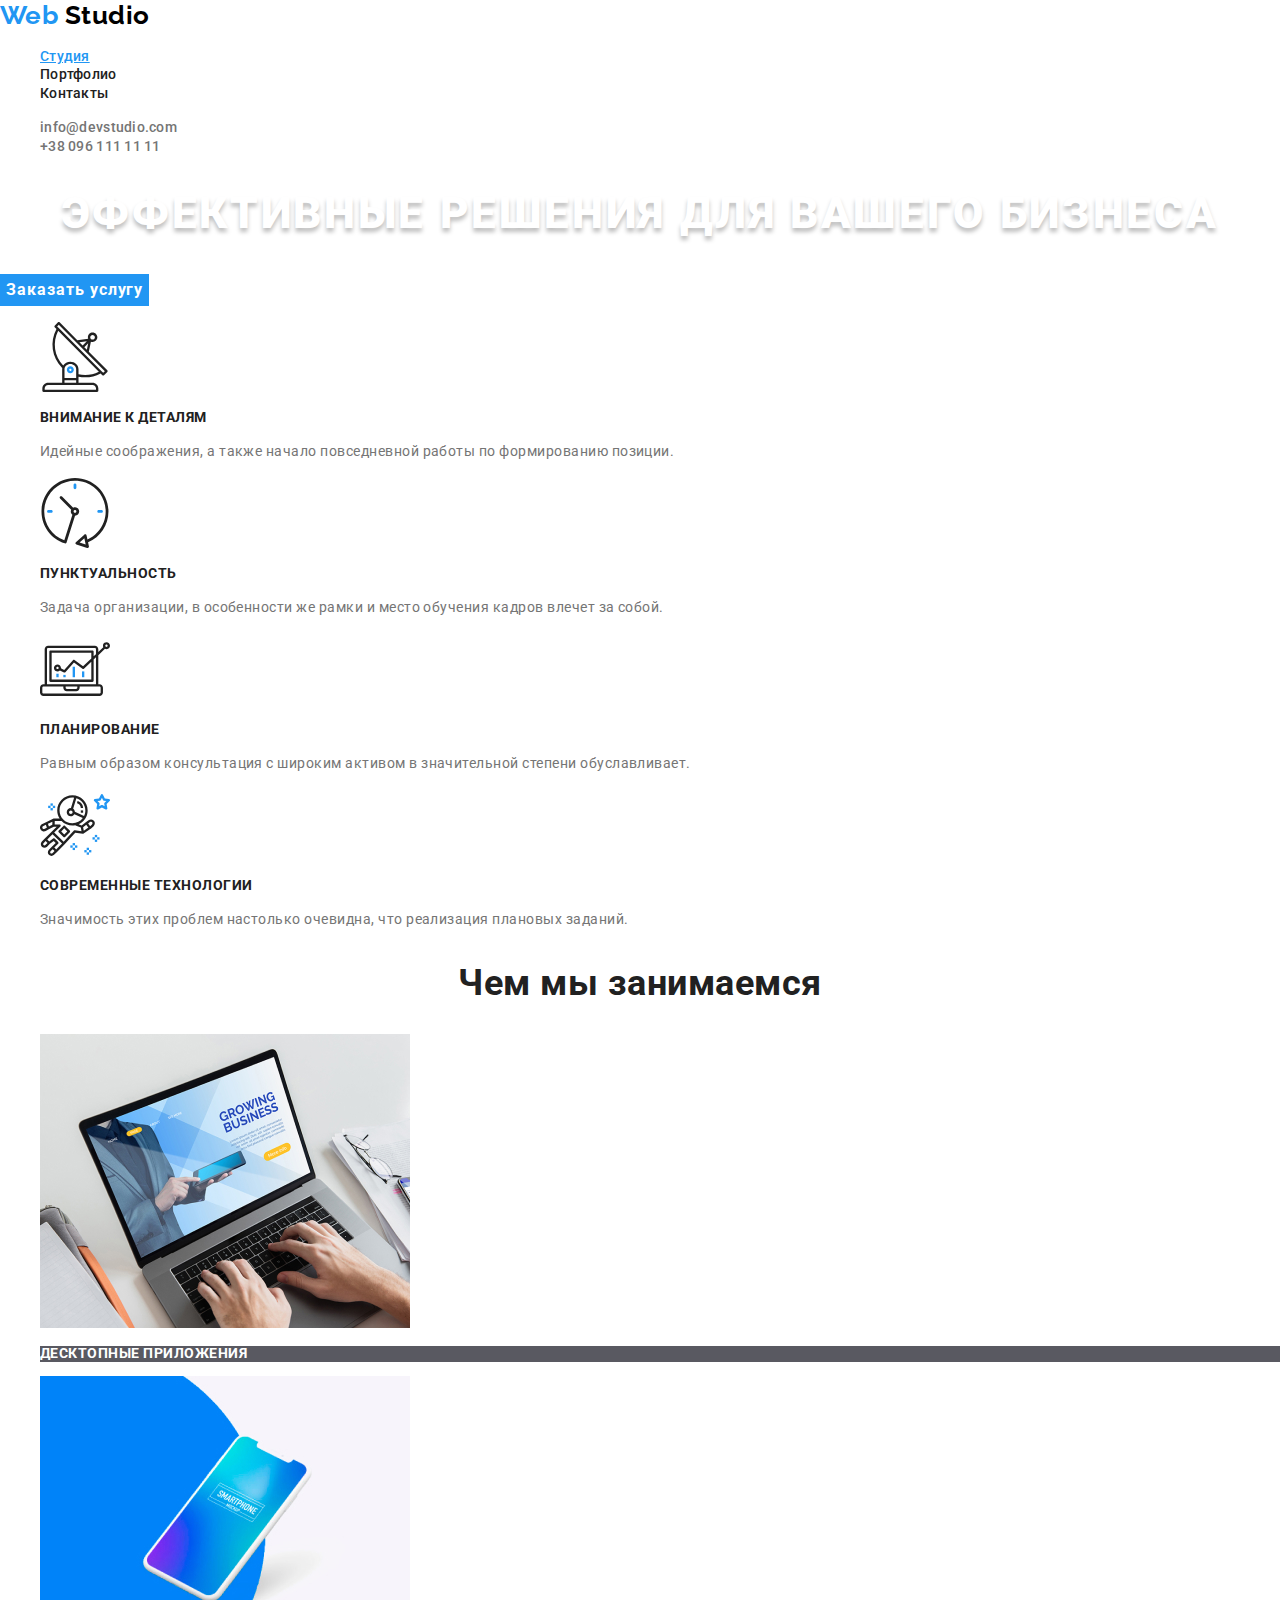
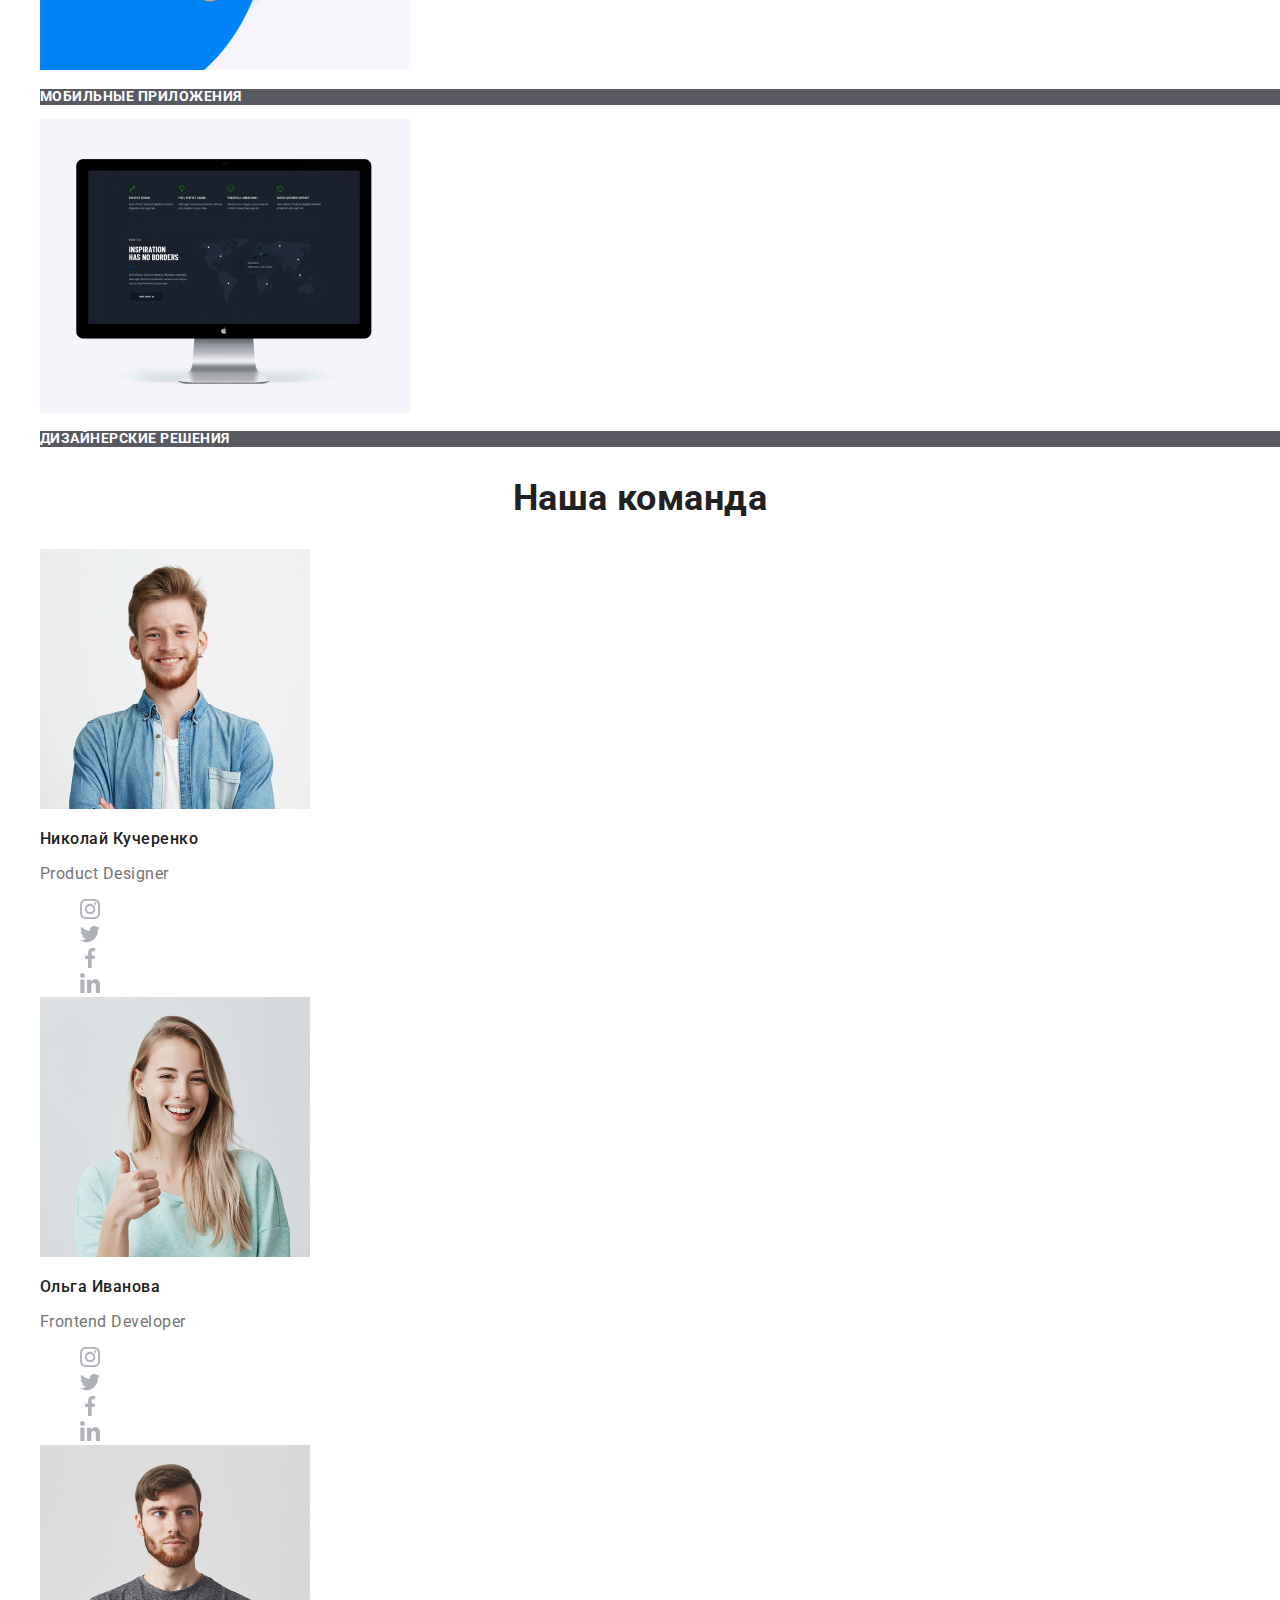
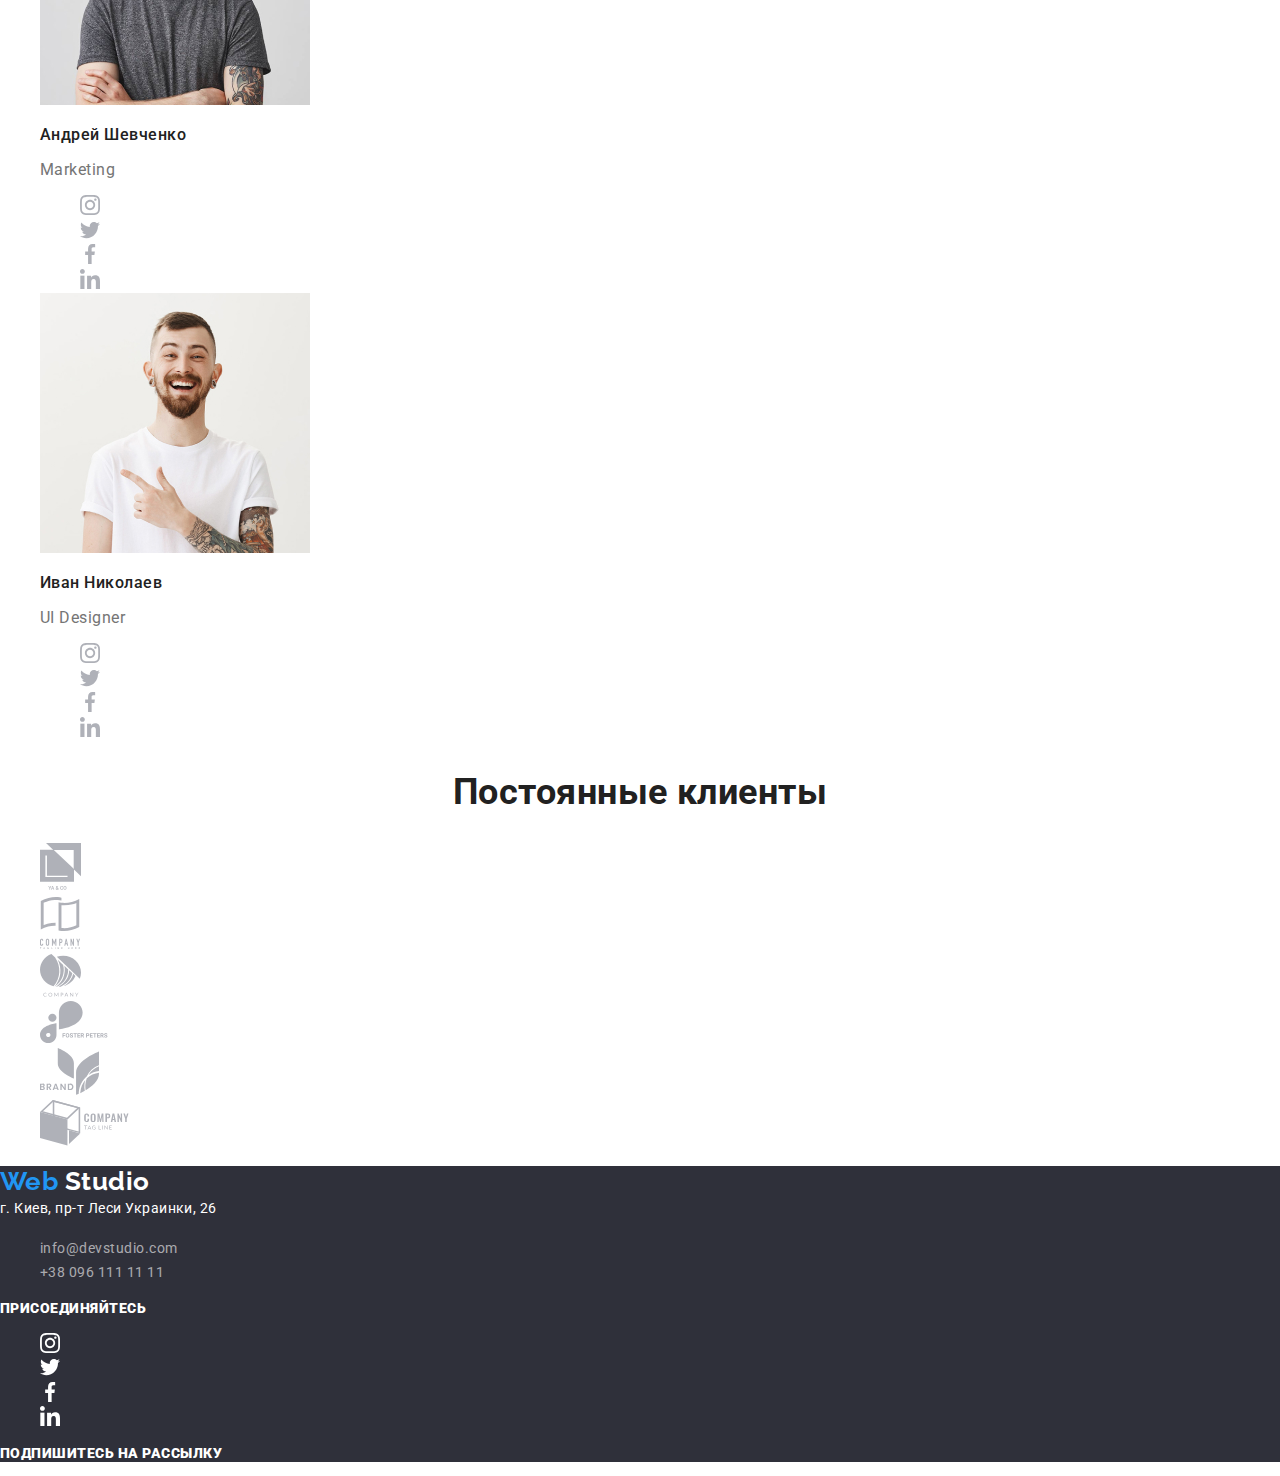
<file: index.html>
<!DOCTYPE html>
<html lang="ru">
	<head>
		<meta charset="UTF-8" />
		<meta name="viewport" content="width=device-width, initial-scale=1.0" />
		<title>Web Studio</title>
		<link
			href="https://fonts.googleapis.com/css2?family=Raleway:wght@700&family=Roboto:wght@400;500;700;900&display=swap"
			rel="stylesheet"
		/>
		<link rel="stylesheet" href="./css/normalize.css" />
		<link rel="stylesheet" href="./css/styles.css" />
	</head>

	<body>
		<!-- Header -->
		<header>
			<nav>
				<a href="./index.html" lang="en" class="logo link">
					Web
					<span class="logo-header">Studio</span>
				</a>

				<ul class="site-nav list">
					<li><a href="./index.html" class="link current">Студия</a></li>
					<li><a href="./portfolio.html" class="link">Портфолио</a></li>
					<li><a href="#" class="link">Контакты</a></li>
				</ul>
			</nav>

			<ul class="contacts list">
				<li>
					<a href="mailto:info@devstudio.com" target="_blank" rel="noopener noreferrer" class="link">
						info@devstudio.com
					</a>
				</li>
				<li><a href="tel:+380961111111" class="link">+38 096 111 11 11</a></li>
			</ul>
		</header>

		<main>
			<!-- Hero -->
			<section>
				<h1 class="hero-title">Эффективные решения для вашего бизнеса</h1>

				<button type="button" class="hero-button">Заказать услугу</button>
			</section>

			<!-- Our advantages -->
			<section>
				<h2 hidden>Наши преимущества</h2>
				<ul class="advantages list">
					<li>
						<img src="./images/icons/advantages/antenna.svg" alt="Антенна" />
						<h3>Внимание к деталям</h3>
						<p>
							Идейные соображения, а также начало повседневной работы по формированию позиции.
						</p>
					</li>
					<li>
						<img src="./images/icons/advantages/clock.svg" alt="Часы" />
						<h3>Пунктуальность</h3>
						<p>
							Задача организации, в особенности же рамки и место обучения кадров влечет за собой.
						</p>
					</li>
					<li>
						<img src="./images/icons/advantages/diagram.svg" alt="Диаграмма" />
						<h3>Планирование</h3>
						<p>
							Равным образом консультация с широким активом в значительной степени обуславливает.
						</p>
					</li>
					<li>
						<img src="./images/icons/advantages/astronaut.svg" alt="Космонавт" />
						<h3>Современные технологии</h3>
						<p>
							Значимость этих проблем настолько очевидна, что реализация плановых заданий.
						</p>
					</li>
				</ul>
			</section>

			<!-- Our services -->
			<section>
				<h2 class="section-title">Чем мы занимаемся</h2>

				<ul class="services list">
					<li>
						<img src="./images/services/laptop.jpg" alt="Ноутбук" width="370" />
						<h3>Десктопные приложения</h3>
					</li>
					<li>
						<img src="./images/services/mobile.jpg" alt="Мобильный телефон" width="370" />
						<h3>Мобильные приложения</h3>
					</li>
					<li>
						<img src="./images/services/desktop.jpg" alt="Монитор ПК" width="370" />
						<h3>Дизайнерские решения</h3>
					</li>
				</ul>
			</section>

			<!-- Our team -->
			<section>
				<h2 class="section-title">Наша команда</h2>
				<ul class="team list">
					<li>
						<img src="./images/team/nikolai-kucherenko.jpg" alt="Николай Кучеренко" width="270" />
						<h3>Николай Кучеренко</h3>
						<p lang="en">Product Designer</p>
						<ul class="list">
							<li>
								<a href="#" target="_blank" rel="noopener noreferrer">
									<img src="./images/icons/social-media/instagram-grey.svg" alt="Instagram" />
								</a>
							</li>
							<li>
								<a href="#" target="_blank" rel="noopener noreferrer">
									<img src="./images/icons/social-media/twitter-grey.svg" alt="Twitter" />
								</a>
							</li>
							<li>
								<a href="#" target="_blank" rel="noopener noreferrer">
									<img src="./images/icons/social-media/facebook-grey.svg" alt="Facebook" />
								</a>
							</li>
							<li>
								<a href="#" target="_blank" rel="noopener noreferrer">
									<img src="./images/icons/social-media/linkedin-grey.svg" alt="LinkedIn" />
								</a>
							</li>
						</ul>
					</li>
					<li>
						<img src="./images/team/olga-ivanova.jpg" alt="Ольга Иванова" width="270" />
						<h3>Ольга Иванова</h3>
						<p lang="en">Frontend Developer</p>
						<ul class="list">
							<li>
								<a href="#" target="_blank" rel="noopener noreferrer">
									<img src="./images/icons/social-media/instagram-grey.svg" alt="Instagram" />
								</a>
							</li>
							<li>
								<a href="#" target="_blank" rel="noopener noreferrer">
									<img src="./images/icons/social-media/twitter-grey.svg" alt="Twitter" />
								</a>
							</li>
							<li>
								<a href="#" target="_blank" rel="noopener noreferrer">
									<img src="./images/icons/social-media/facebook-grey.svg" alt="Facebook" />
								</a>
							</li>
							<li>
								<a href="#" target="_blank" rel="noopener noreferrer">
									<img src="./images/icons/social-media/linkedin-grey.svg" alt="LinkedIn" />
								</a>
							</li>
						</ul>
					</li>
					<li>
						<img src="./images/team/andrei-shevchenko.jpg" alt="Андрей Шевченко" width="270" />
						<h3>Андрей Шевченко</h3>
						<p lang="en">Marketing</p>
						<ul class="list">
							<li>
								<a href="#" target="_blank" rel="noopener noreferrer">
									<img src="./images/icons/social-media/instagram-grey.svg" alt="Instagram" />
								</a>
							</li>
							<li>
								<a href="#" target="_blank" rel="noopener noreferrer">
									<img src="./images/icons/social-media/twitter-grey.svg" alt="Twitter" />
								</a>
							</li>
							<li>
								<a href="#" target="_blank" rel="noopener noreferrer">
									<img src="./images/icons/social-media/facebook-grey.svg" alt="Facebook" />
								</a>
							</li>
							<li>
								<a href="#" target="_blank" rel="noopener noreferrer">
									<img src="./images/icons/social-media/linkedin-grey.svg" alt="LinkedIn" />
								</a>
							</li>
						</ul>
					</li>
					<li>
						<img src="./images/team/ivan-nikolaiev.jpg" alt="Иван Николаев" width="270" />
						<h3>Иван Николаев</h3>
						<p lang="en">UI Designer</p>
						<ul class="list">
							<li>
								<a href="#" target="_blank" rel="noopener noreferrer">
									<img src="./images/icons/social-media/instagram-grey.svg" alt="Instagram" />
								</a>
							</li>
							<li>
								<a href="#" target="_blank" rel="noopener noreferrer">
									<img src="./images/icons/social-media/twitter-grey.svg" alt="Twitter" />
								</a>
							</li>
							<li>
								<a href="#" target="_blank" rel="noopener noreferrer">
									<img src="./images/icons/social-media/facebook-grey.svg" alt="Facebook" />
								</a>
							</li>
							<li>
								<a href="#" target="_blank" rel="noopener noreferrer">
									<img src="./images/icons/social-media/linkedin-grey.svg" alt="LinkedIn" />
								</a>
							</li>
						</ul>
					</li>
				</ul>
			</section>

			<!-- Our clients -->
			<section>
				<h2 class="section-title">Постоянные клиенты</h2>
				<ul class="list">
					<li>
						<a href="#" target="_blank" rel="noopener noreferrer">
							<img src="./images/icons/clients-logos/logo1.svg" alt="Лого Ya&Co" />
						</a>
					</li>
					<li>
						<a href="#" target="_blank" rel="noopener noreferrer">
							<img src="./images/icons/clients-logos/logo2.svg" alt="Лого компании" />
						</a>
					</li>
					<li>
						<a href="#" target="_blank" rel="noopener noreferrer">
							<img src="./images/icons/clients-logos/logo3.svg" alt="Лого компании" />
						</a>
					</li>
					<li>
						<a href="#" target="_blank" rel="noopener noreferrer">
							<img src="./images/icons/clients-logos/logo4.svg" alt="Лого Fosters Peters" />
						</a>
					</li>
					<li>
						<a href="#" target="_blank" rel="noopener noreferrer">
							<img src="./images/icons/clients-logos/logo5.svg" alt="Лого компании" />
						</a>
					</li>
					<li>
						<a href="#" target="_blank" rel="noopener noreferrer">
							<img src="./images/icons/clients-logos/logo6.svg" alt="Лого компании" />
						</a>
					</li>
				</ul>
			</section>
		</main>

		<!-- Footer -->
		<footer class="footer-background">
			<a href="./index.html" lang="en" class="logo link">
				Web
				<span class="logo-footer">Studio</span>
			</a>
			<address class="address">
				г. Киев, пр-т Леси Украинки, 26
			</address>

			<ul class="contacts-footer list">
				<li>
					<a href="mailto:info@devstudio.com" target="_blank" rel="noopener noreferrer" class="link">
						info@devstudio.com
					</a>
				</li>
				<li><a href="tel:+380961111111" class="link">+38 096 111 11 11</a></li>
			</ul>

			<p class="call-to-action"><b>Присоединяйтесь</b></p>
			<ul class="list">
				<li>
					<a href="#" target="_blank" rel="noopener noreferrer">
						<img src="./images/icons/social-media/instagram.svg" alt="Instagram" />
					</a>
				</li>
				<li>
					<a href="#" target="_blank" rel="noopener noreferrer">
						<img src="./images/icons/social-media/twitter.svg" alt="Twitter" />
					</a>
				</li>
				<li>
					<a href="#" target="_blank" rel="noopener noreferrer">
						<img src="./images/icons/social-media/facebook.svg" alt="Facebook" />
					</a>
				</li>
				<li>
					<a href="#" target="_blank" rel="noopener noreferrer">
						<img src="./images/icons/social-media/linkedin.svg" alt="LinkedIn" />
					</a>
				</li>
			</ul>

			<p class="call-to-action"><b>Подпишитесь на рассылку</b></p>
		</footer>
	</body>
</html>
</file>
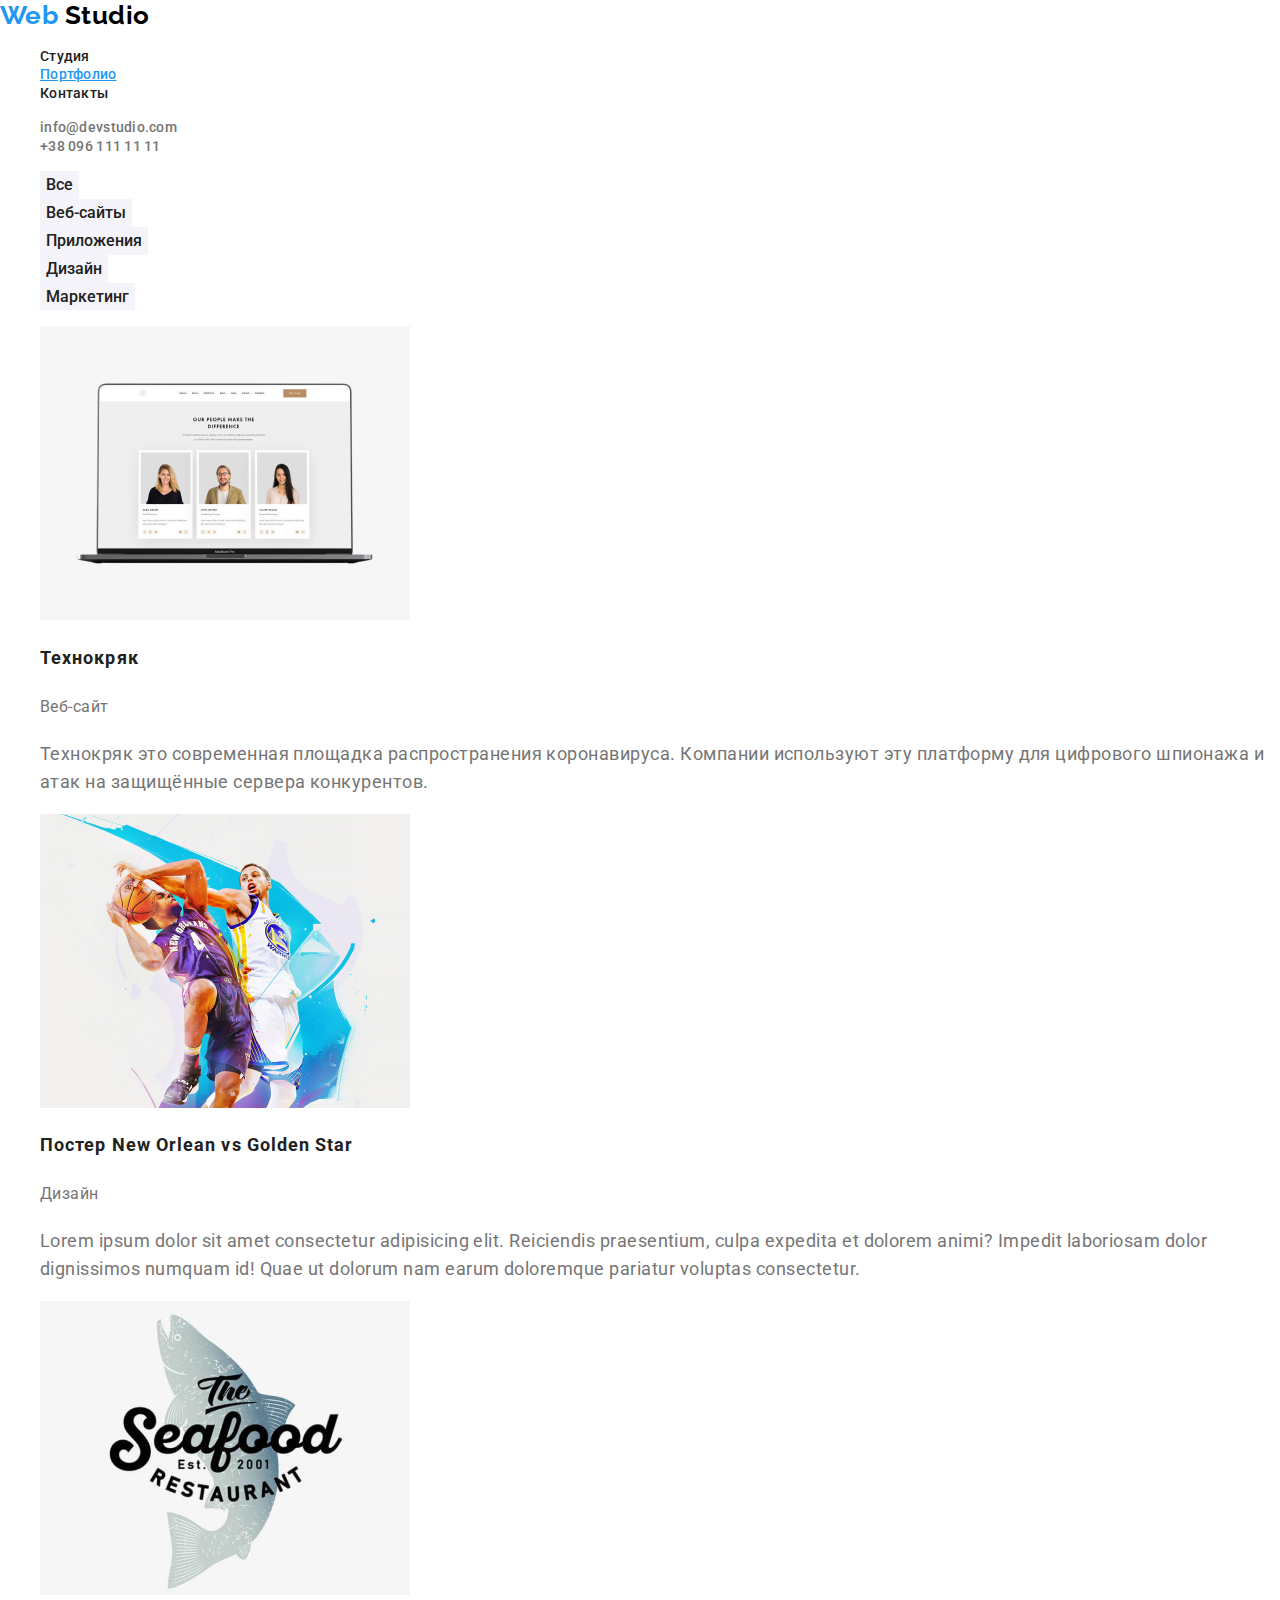
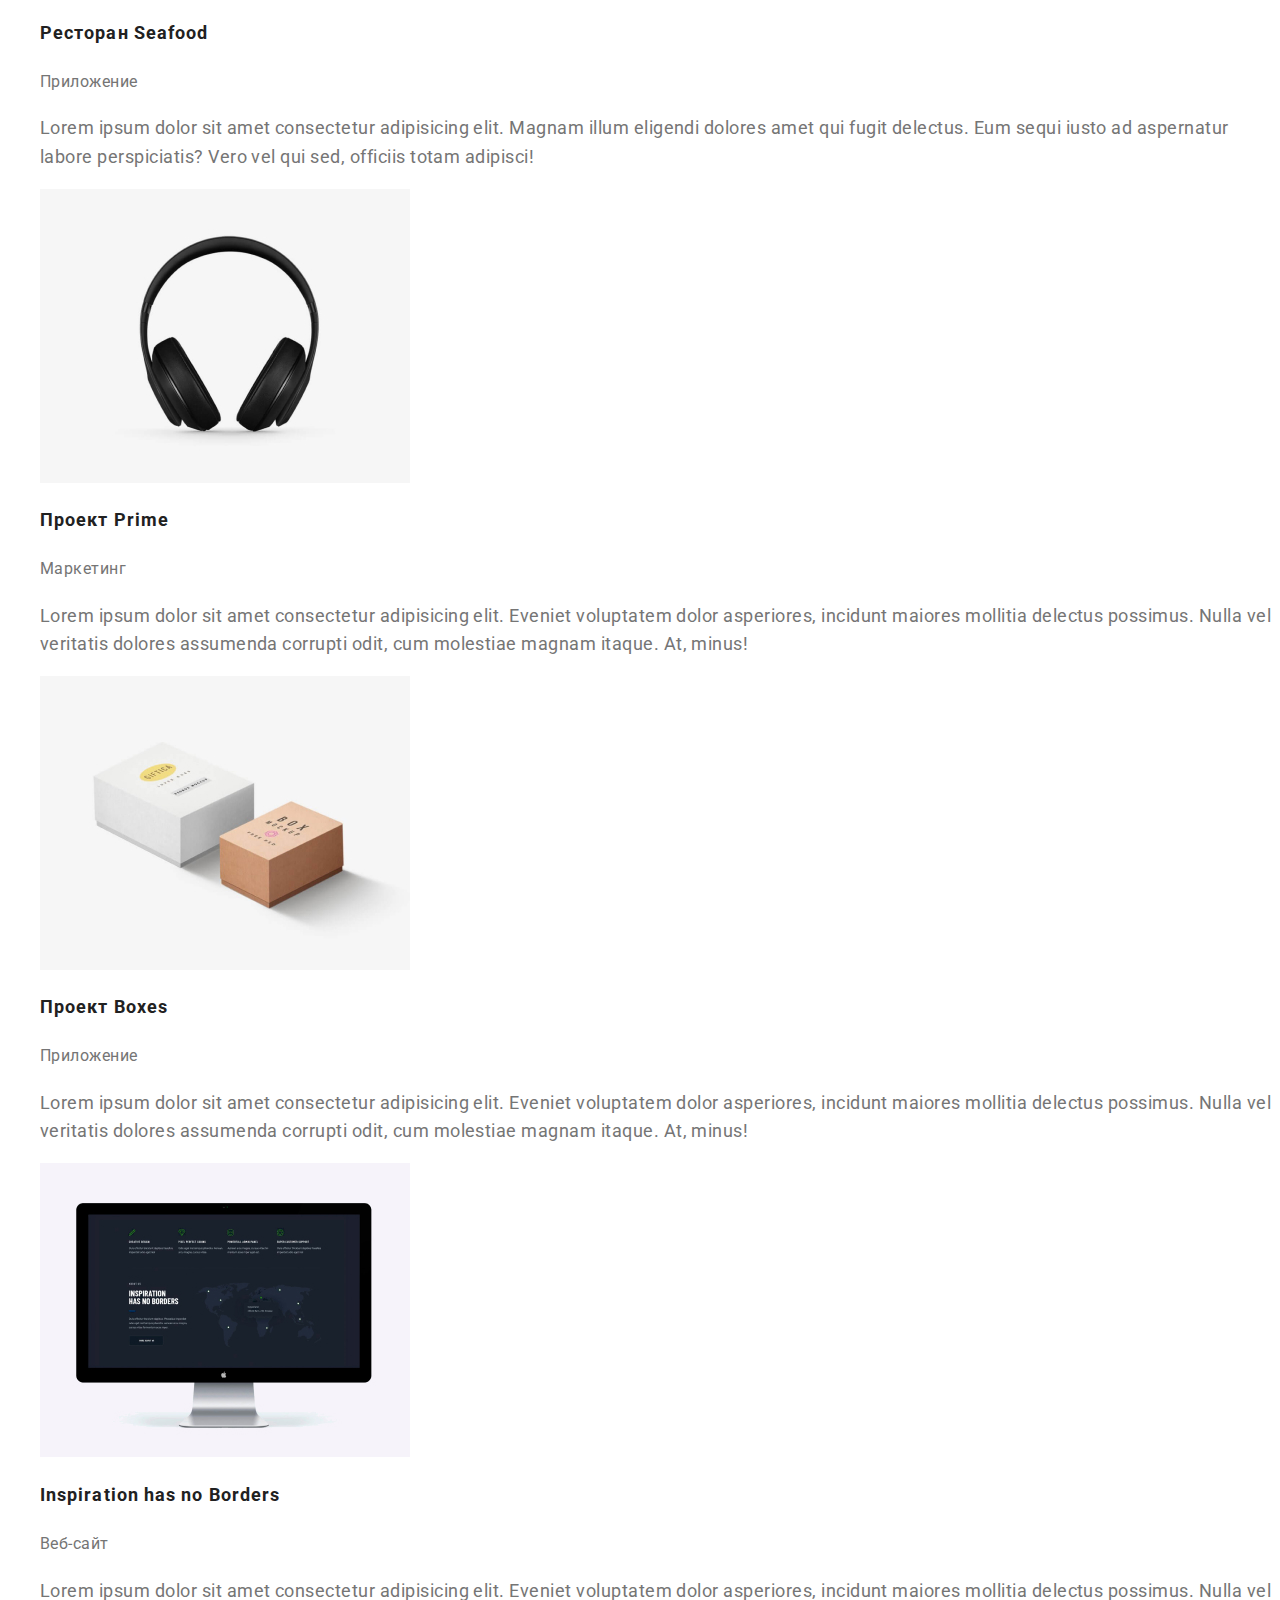
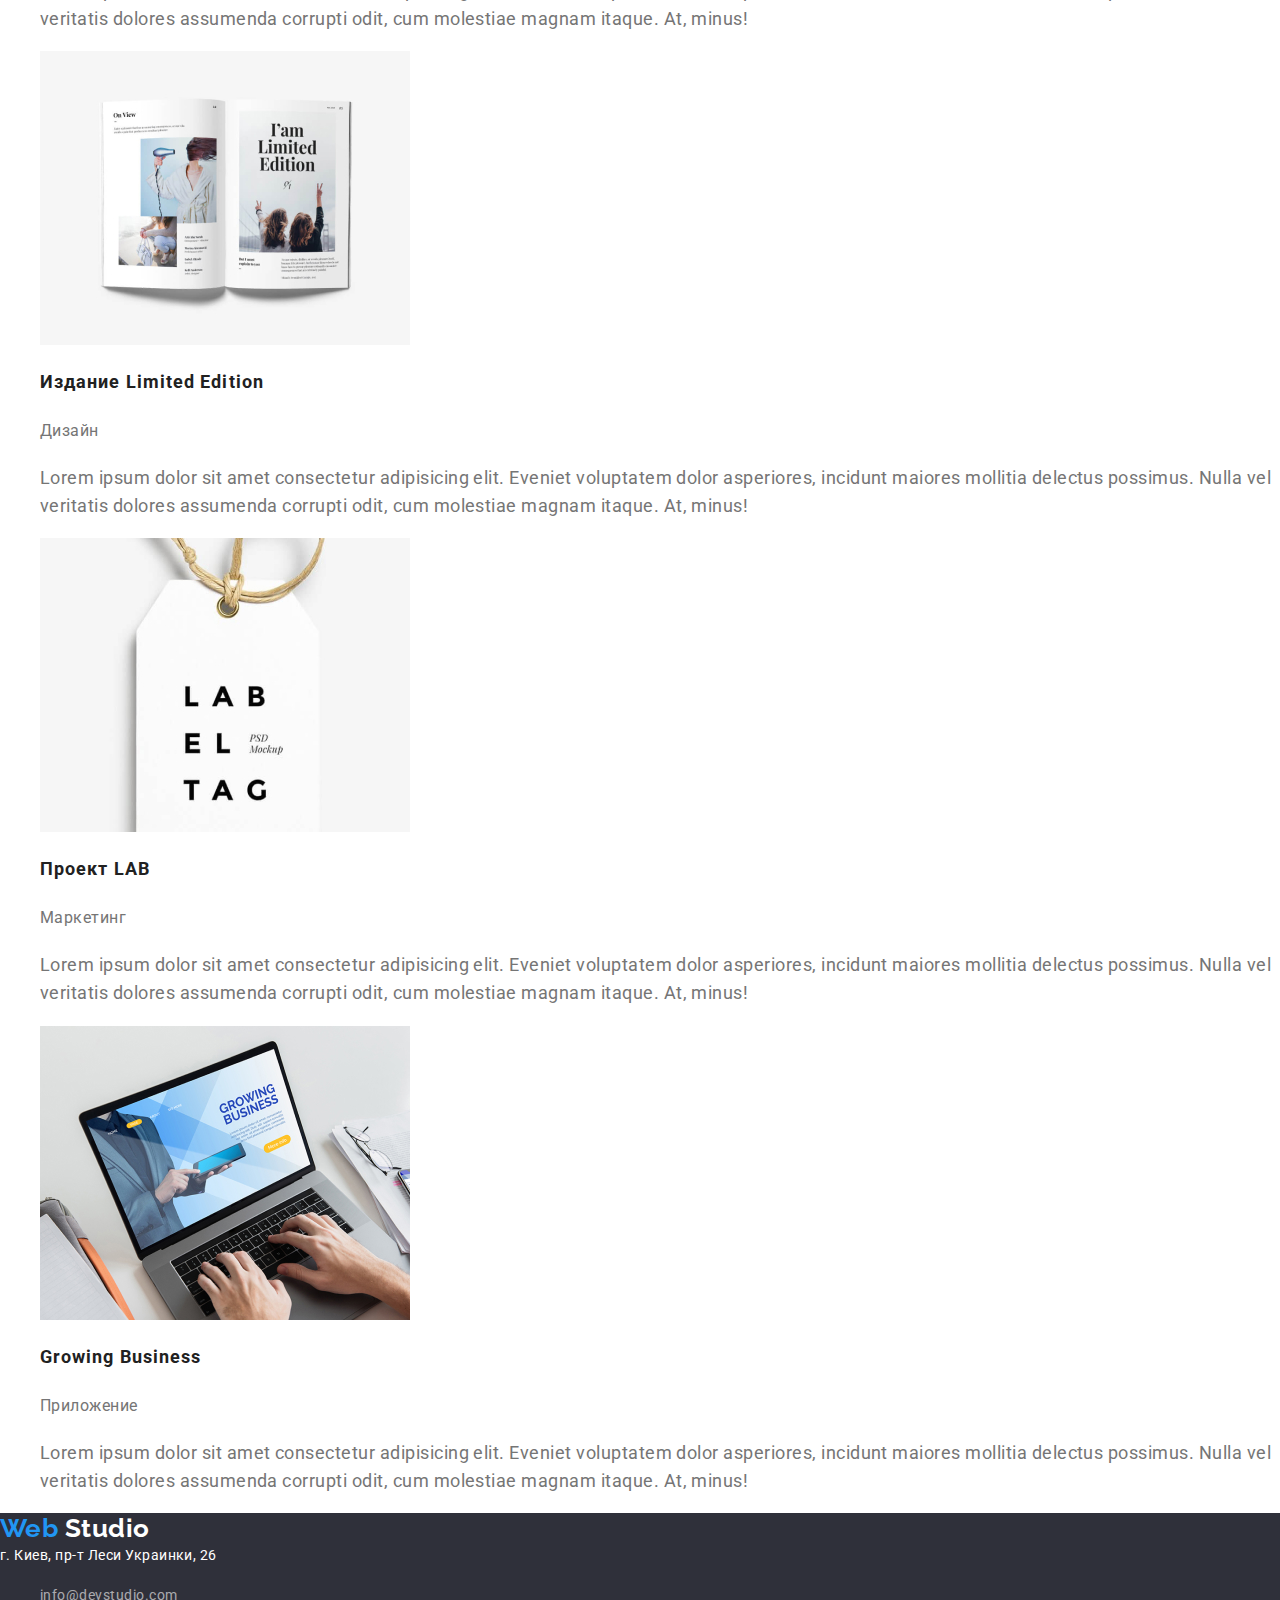
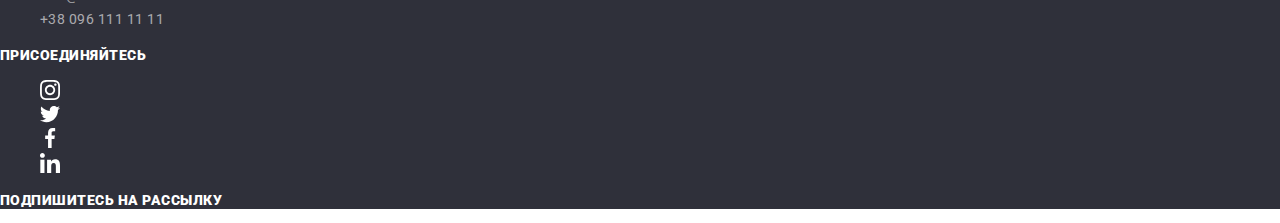
<file: portfolio.html>
<!DOCTYPE html>
<html lang="ru">
	<head>
		<meta charset="UTF-8" />
		<meta name="viewport" content="width=device-width, initial-scale=1.0" />
		<title>Portfolio - Web Studio</title>
		<link
			href="https://fonts.googleapis.com/css2?family=Raleway:wght@700&family=Roboto:wght@400;500;700;900&display=swap"
			rel="stylesheet"
		/>
		<link rel="stylesheet" href="./css/normalize.css" />
		<link rel="stylesheet" href="./css/styles.css" />
	</head>
	<body>
		<!-- Header -->
		<header>
			<nav>
				<a href="./index.html" lang="en" class="logo link">
					Web
					<span class="logo-header">Studio</span>
				</a>

				<ul class="site-nav list">
					<li><a href="./index.html" class="link">Студия</a></li>
					<li><a href="./portfolio.html" class="link current">Портфолио</a></li>
					<li><a href="#" class="link">Контакты</a></li>
				</ul>
			</nav>

			<ul class="contacts list">
				<li>
					<a href="mailto:info@devstudio.com" target="_blank" rel="noopener noreferrer" class="link">
						info@devstudio.com
					</a>
				</li>
				<li><a href="tel:+380961111111" class="link">+38 096 111 11 11</a></li>
			</ul>
		</header>

		<main>
			<section>
				<h1 hidden>Портфолио</h1>

				<!-- Filter -->
				<ul class="portfolio-filter list">
					<li><button type="button">Все</button></li>
					<li><button type="button">Веб-сайты</button></li>
					<li><button type="button">Приложения</button></li>
					<li><button type="button">Дизайн</button></li>
					<li><button type="button">Маркетинг</button></li>
				</ul>

				<!-- Projects -->
				<ul class="portfolio-projects list">
					<li>
						<a href="#" target="_blank" rel="noopener noreferrer" class="link">
							<img src="./images/portfolio/techno.jpg" alt="Сайт на экране ноутбука" width="370" />
							<h2>Технокряк</h2>
							<p>Веб-сайт</p>
							<p class="project-description">
								Технокряк это современная площадка распространения коронавируса. Компании используют эту платформу для
								цифрового шпионажа и атак на защищённые сервера конкурентов.
							</p>
						</a>
					</li>
					<li>
						<a href="#" target="_blank" rel="noopener noreferrer" class="link">
							<img
								src="./images/portfolio/new-orleans-vs-golden-star.jpg"
								alt="Постер для баскетбольного матча"
								width="370"
							/>
							<h2>Постер New Orlean vs Golden Star</h2>
							<p>Дизайн</p>
							<p class="project-description">
								Lorem ipsum dolor sit amet consectetur adipisicing elit. Reiciendis praesentium, culpa expedita et
								dolorem animi? Impedit laboriosam dolor dignissimos numquam id! Quae ut dolorum nam earum doloremque
								pariatur voluptas consectetur.
							</p>
						</a>
					</li>
					<li>
						<a href="#" target="_blank" rel="noopener noreferrer" class="link">
							<img src="./images/portfolio/seafood-restaurant.jpg" alt="Логотип ресторана морепродуктов" width="370" />
							<h2>
								Ресторан
								<span lang="en">Seafood</span>
							</h2>
							<p>Приложение</p>
							<p class="project-description">
								Lorem ipsum dolor sit amet consectetur adipisicing elit. Magnam illum eligendi dolores amet qui fugit
								delectus. Eum sequi iusto ad aspernatur labore perspiciatis? Vero vel qui sed, officiis totam adipisci!
							</p>
						</a>
					</li>
					<li>
						<a href="#" target="_blank" rel="noopener noreferrer" class="link">
							<img src="./images/portfolio/prime-project.jpg" alt="Наушники" width="370" />
							<h2>
								Проект
								<span lang="en">Prime</span>
							</h2>
							<p>Маркетинг</p>
							<p class="project-description">
								Lorem ipsum dolor sit amet consectetur adipisicing elit. Eveniet voluptatem dolor asperiores, incidunt
								maiores mollitia delectus possimus. Nulla vel veritatis dolores assumenda corrupti odit, cum molestiae
								magnam itaque. At, minus!
							</p>
						</a>
					</li>
					<li>
						<a href="#" target="_blank" rel="noopener noreferrer" class="link">
							<img src="./images/portfolio/boxes-project.jpg" alt="Коробки" width="370" />
							<h2>
								Проект
								<span lang="en">Boxes</span>
							</h2>
							<p>Приложение</p>
							<p class="project-description">
								Lorem ipsum dolor sit amet consectetur adipisicing elit. Eveniet voluptatem dolor asperiores, incidunt
								maiores mollitia delectus possimus. Nulla vel veritatis dolores assumenda corrupti odit, cum molestiae
								magnam itaque. At, minus!
							</p>
						</a>
					</li>
					<li>
						<a href="#" target="_blank" rel="noopener noreferrer" class="link">
							<img src="./images/portfolio/desktop.jpg" alt="Монитор ПК" width="370" />
							<h2 lang="en">Inspiration has no Borders</h2>
							<p>Веб-сайт</p>
							<p class="project-description">
								Lorem ipsum dolor sit amet consectetur adipisicing elit. Eveniet voluptatem dolor asperiores, incidunt
								maiores mollitia delectus possimus. Nulla vel veritatis dolores assumenda corrupti odit, cum molestiae
								magnam itaque. At, minus!
							</p>
						</a>
					</li>
					<li>
						<a href="#" target="_blank" rel="noopener noreferrer" class="link">
							<img src="./images/portfolio/limited-edition.jpg" alt="Разворот журнала" width="370" />
							<h2>
								Издание
								<span lang="en">Limited Edition</span>
							</h2>
							<p>Дизайн</p>
							<p class="project-description">
								Lorem ipsum dolor sit amet consectetur adipisicing elit. Eveniet voluptatem dolor asperiores, incidunt
								maiores mollitia delectus possimus. Nulla vel veritatis dolores assumenda corrupti odit, cum molestiae
								magnam itaque. At, minus!
							</p>
						</a>
					</li>
					<li>
						<a href="#" target="_blank" rel="noopener noreferrer" class="link">
							<img src="./images/portfolio/lab-tag-project.jpg" alt="Этикетка" width="370" />
							<h2>
								Проект
								<span lang="en">LAB</span>
							</h2>
							<p>Маркетинг</p>
							<p class="project-description">
								Lorem ipsum dolor sit amet consectetur adipisicing elit. Eveniet voluptatem dolor asperiores, incidunt
								maiores mollitia delectus possimus. Nulla vel veritatis dolores assumenda corrupti odit, cum molestiae
								magnam itaque. At, minus!
							</p>
						</a>
					</li>
					<li>
						<a href="#" target="_blank" rel="noopener noreferrer" class="link">
							<img src="./images/portfolio/laptop.jpg" alt="Ноутбук" width="370" />
							<h2 lang="en">Growing Business</h2>
							<p>Приложение</p>
							<p class="project-description">
								Lorem ipsum dolor sit amet consectetur adipisicing elit. Eveniet voluptatem dolor asperiores, incidunt
								maiores mollitia delectus possimus. Nulla vel veritatis dolores assumenda corrupti odit, cum molestiae
								magnam itaque. At, minus!
							</p>
						</a>
					</li>
				</ul>
			</section>
		</main>

		<!-- Footer -->
		<footer class="footer-background">
			<a href="./index.html" target="_blank" rel="noopener noreferrer" lang="en" class="logo link">
				Web
				<span class="logo-footer">Studio</span>
			</a>
			<address class="address">
				г. Киев, пр-т Леси Украинки, 26
			</address>

			<ul class="contacts-footer list">
				<li>
					<a href="mailto:info@devstudio.com" target="_blank" rel="noopener noreferrer" class="link">
						info@devstudio.com
					</a>
				</li>
				<li><a href="tel:+380961111111" class="link">+38 096 111 11 11</a></li>
			</ul>

			<p class="call-to-action"><b>Присоединяйтесь</b></p>
			<ul class="list">
				<li>
					<a href="#" target="_blank" rel="noopener noreferrer">
						<img src="./images/icons/social-media/instagram.svg" alt="Instagram" />
					</a>
				</li>
				<li>
					<a href="#" target="_blank" rel="noopener noreferrer">
						<img src="./images/icons/social-media/twitter.svg" alt="Twitter" />
					</a>
				</li>
				<li>
					<a href="#" target="_blank" rel="noopener noreferrer">
						<img src="./images/icons/social-media/facebook.svg" alt="Facebook" />
					</a>
				</li>
				<li>
					<a href="#" target="_blank" rel="noopener noreferrer">
						<img src="./images/icons/social-media/linkedin.svg" alt="LinkedIn" />
					</a>
				</li>
			</ul>

			<p class="call-to-action"><b>Подпишитесь на рассылку</b></p>
		</footer>
	</body>
</html>
</file>
<file: css/styles.css>
/* Basic palette */
:root {
	--primary-title-color: #212121;
	--primary-text-color: #757575;
	--primary-white-color: #ffffff;
	--primary-black-color: #000000;
	--secondary-bg-color: #f5f4fa;
	--footer-bg-color: #2f303a;
	--accent-color: #2196f3;
}

/* Global css properties */
body {
	font-family: "Roboto", sans-serif;
	letter-spacing: 0.03em;
}

/* Rules for reseting properties */
.link {
	text-decoration: none;
}
.list {
	list-style: none;
}

/* Logo */
.logo {
	font-family: "Raleway", sans-serif;
	font-weight: 700;
	font-size: 26px;
	line-height: 1.19;

	color: var(--accent-color);
}

/* Logo in header */
.logo-header {
	color: var(--primary-black-color);
}

/* Logo in footer */
.logo-footer {
	color: var(--primary-white-color);
}

/* Site navigation */
.site-nav a {
	font-weight: 500;
	font-size: 14px;
	line-height: 1.14;
	letter-spacing: 0.02em;

	color: var(--primary-title-color);
}

.site-nav a:hover,
.site-nav a:focus {
	color: var(--accent-color);
}

.site-nav .current {
	color: var(--accent-color);
	text-decoration: underline;
}

/* Contacts in header */
.contacts a {
	font-weight: 500;
	font-size: 14px;
	line-height: 1.14;
	letter-spacing: 0.02em;

	color: var(--primary-text-color);
}
.contacts a:hover,
.contacts a:focus {
	color: var(--accent-color);
}

/* Hero section */
.hero-title {
	font-weight: 900;
	font-size: 44px;
	line-height: 1.36;
	letter-spacing: 0.06em;
	text-transform: uppercase;
	text-align: center;

	color: var(--primary-white-color);

	text-shadow: 0px 4px 4px rgba(0, 0, 0, 0.25);
}

.hero-button {
	font-family: inherit;
	font-weight: 700;
	font-size: 16px;
	line-height: 1.87;
	letter-spacing: 0.06em;

	color: var(--primary-white-color);

	background-color: var(--accent-color);
	border: transparent;
}

/* Advantages section */
.advantages h3 {
	font-weight: 700;
	font-size: 14px;
	line-height: 1.14;
	text-transform: uppercase;

	color: var(--primary-title-color);
}

.advantages p {
	font-weight: 400;
	font-size: 14px;
	line-height: 1.7;

	color: var(--primary-text-color);
}

/* Title for all sections */
.section-title {
	font-weight: 700;
	font-size: 36px;
	line-height: 1.17;
	text-align: center;

	color: var(--primary-title-color);
}
/* Services section */
/* Added background color to see the text in white */
.services h3 {
	font-weight: 700;
	font-size: 14px;
	line-height: 1.14;
	text-transform: uppercase;

	color: var(--primary-white-color);
	background-color: rgba(47, 48, 58, 0.8);
}

/* Team section */
.team h3 {
	font-weight: 500;
	font-size: 16px;
	line-height: 1.19;

	color: var(--primary-title-color);
}
.team p {
	font-weight: 400;
	font-size: 16px;
	line-height: 1.19;

	color: var(--primary-text-color);
}

/* Footer section */
/* Added background color for footer to see the text in white */
.footer-background {
	background-color: var(--footer-bg-color);
}
/* Address */
.address {
	font-style: normal;
	font-weight: 400;
	font-size: 14px;
	line-height: 1.71;

	color: var(--primary-white-color);
}

.contacts-footer a {
	font-weight: 400;
	font-size: 14px;
	line-height: 1.71;

	color: rgba(255, 255, 255, 0.6);
}

.contacts-footer a:hover,
.contacts-footer a:focus {
	color: var(--accent-color);
}

/* Call to action */
.call-to-action {
	font-weight: 700;
	font-size: 14px;
	line-height: 1.14;
	text-transform: uppercase;

	color: var(--primary-white-color);
}

/* Portfolio page */
/* Filter */
.portfolio-filter button {
	font-family: inherit;
	font-weight: 500;
	font-size: 16px;
	line-height: 1.62;

	color: var(--primary-title-color);

	background-color: var(--secondary-bg-color);
	border: transparent;
}

.portfolio-filter button:hover,
.portfolio-filter button:focus {
	color: var(--primary-white-color);

	background-color: var(--accent-color);
}

/* Portfolio projects */
.portfolio-projects h2 {
	font-weight: 700;
	font-size: 18px;
	line-height: 2;
	letter-spacing: 0.06em;

	color: var(--primary-title-color);
}

.portfolio-projects p {
	font-weight: 400;
	font-size: 16px;
	line-height: 1.87;

	color: var(--primary-text-color);
}

.portfolio-projects p.project-description {
	font-weight: 400;
	font-size: 18px;
	line-height: 1.56;
}

.portfolio-projects .project-description:hover {
	color: var(--primary-white-color);
	background-color: var(--accent-color);
}
</file>
